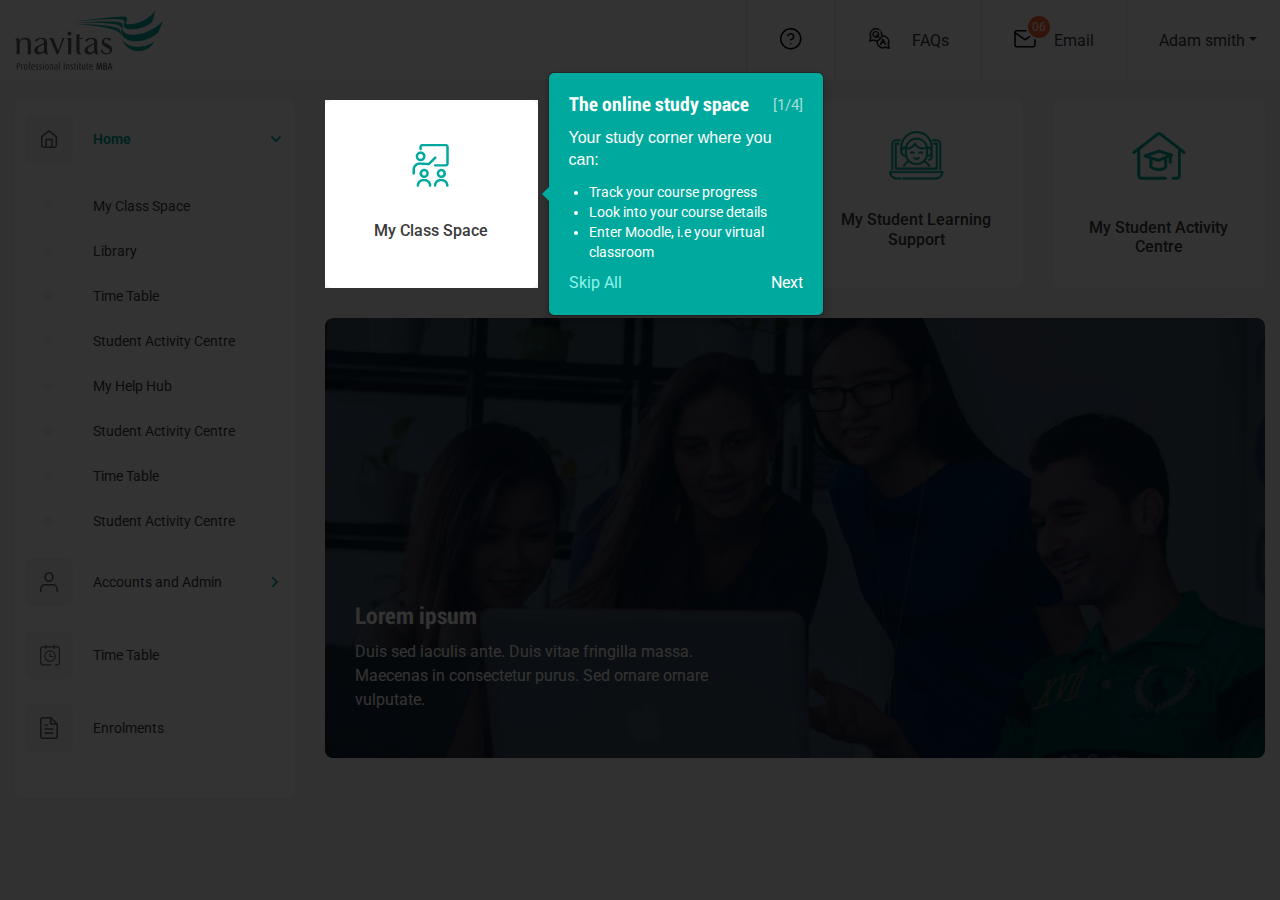
<file: acam-portal-v14/index.html>
<!DOCTYPE html>
<html lang="en">

<head>

	<meta charset="utf-8">
	<meta http-equiv="X-UA-Compatible" content="IE=edge">
	<meta name="viewport" content="width=device-width, initial-scale=1, maximum-scale=1">

	<!-- SITE META -->
	<title>ACAM Portal</title>
	<meta name="description" content="">
	<meta name="author" content="">
	<meta name="keywords" content="">

	<!-- FAVICONS -->
	<link rel="shortcut icon" href="images/favicon.ico" type="image/x-icon">

	<!-- Typography -->
	<link rel="preconnect" href="https://fonts.gstatic.com">
	<link href="https://fonts.googleapis.com/css2?family=Roboto:wght@100;300;400;500;700;900&display=swap"
		rel="stylesheet">


	<link rel="stylesheet" type="text/css" href="css/jquery.mCustomScrollbar.min.css">

	<!-- BOOTSTRAP STYLES -->
	<link rel="stylesheet" type="text/css" href="css/bootstrap.min.css">
	<link rel="stylesheet" href="css/bootstrap-tour-standalone.css" />

	<!-- COLORS -->
	<link rel="stylesheet" type="text/css" href="css/colors.css">

	<!-- CUSTOM STYLES -->
	<link rel="stylesheet" type="text/css" href="css/style.css">


	<!--[if lt IE 9]>
		  <script src="https://oss.maxcdn.com/libs/html5shiv/3.7.0/html5shiv.js"></script>
		  <script src="https://oss.maxcdn.com/libs/respond.js/1.4.2/respond.min.js"></script>
		<![endif]-->

</head>

<body>
	<div class="wrapper">
		<nav class="navbar navbar-expand topbar top-header navbar-light bg-white">
			<div class="container-fluid">
				<div class="navbar-header">
					<a class="navbar-brand" href="#">
						<img src="images/logo.png" alt="Navitas" />
					</a>
					<!-- Sidebar Toggle (Topbar) -->
					<button id="sidebarToggleTop" class="btn btn-link d-md-none rounded-circle mr-3">
						<i class="fa fa-bars"></i>
					</button>

				</div>

				<div class="right-navbar">
					<ul class="nav navbar-nav float-right user-nav align-items-center">
						<li class="topbar-divider d-none d-sm-block"></li>

						<li class="nav-item help-walkthrough d-none d-sm-block">
							<a class="nav-link" href="#" id="tourstart" title="Guided Walkthrough">
								<i class="icon-block-custom header-icon-hp"></i>
							</a>
						</li>
						<li class="topbar-divider d-none d-sm-block"></li>
						<li class="nav-item queries d-none d-sm-block">
							<a class="nav-link" id="sidebarCollapse" href="#">
								<i class="icon-block-custom header-icon-queries mr-3"></i> FAQs
							</a>
						</li>
						<li class="topbar-divider d-none d-sm-block"></li>
						<li class="nav-item email d-none d-sm-block">
							<a class="nav-link" href="#">
								<i class="icon-block-custom header-icon-email mr-3">
									<span class="badge badge-top badge-counter">06</span>
								</i>Email
							</a>
						</li>
						<li class="topbar-divider d-none d-sm-block"></li>
						<li class="nav-item dropdown">
							<a class="nav-link dropdown-toggle" href="#" data-toggle="dropdown" role="button"
								aria-expanded="false">
								<span class="user-name">Adam
									smith</span></a>
							<div class="dropdown-menu dropdown-menu-md-right" role="menu">
								<div class="user-info">
									<div class="user-name">Adam Smith</div>
									<!-- <div class="user-position online">Available</div> -->
								</div><a class="dropdown-item" href="#">Profile</a>
								<a class="dropdown-item" href="#">Logout</a>
							</div>
						</li>
					</ul>

				</div>
			</div>
		</nav>

		<div class="main">

			<!-- <ul class="sidebar-elements"> -->
			<ul class="navbar-nav bg-gradient-primary sidebar sidebar1 sidebar-dark accordion" id="accordionSidebar">

				<!-- Nav Item - Pages Collapse Menu -->
				<li class="nav-item active">
					<span class="nav-link" data-toggle="collapse" data-target="#collapseTwo" aria-expanded="true"
						aria-controls="collapseTwo">
						<a href="index.html" class="custom-link"><i class="icon-block home-icon"></i>
							<span>Home</span></a>
					</span>
					<div id="collapseTwo" class="collapse show" aria-labelledby="headingTwo"
						data-parent="#accordionSidebar">
						<div class="py-2 collapse-inner">
							<a class="collapse-item" href="my-class-space.html">My Class Space</a>
							<a class="collapse-item" href="#">Library</a>
							<a class="collapse-item" href="#">Time Table</a>
							<a class="collapse-item" href="#">Student Activity Centre</a>
							<a class="collapse-item" href="#">My Help Hub</a>
							<a class="collapse-item" href="#">Student Activity Centre</a>
							<a class="collapse-item" href="#">Time Table</a>
							<a class="collapse-item" href="#">Student Activity Centre</a>
						</div>
					</div>
				</li>

				<!-- Nav Item - Utilities Collapse Menu -->
				<li class="nav-item">
					<span class="nav-link collapsed" data-toggle="collapse" data-target="#collapseUtilities"
						aria-expanded="true" aria-controls="collapseUtilities">
						<a class="custom-link" href="#"><i class="icon-block account-icon"></i>
							<span>Accounts and Admin</span></a>
					</span>
					<div id="collapseUtilities" class="collapse" aria-labelledby="headingUtilities"
						data-parent="#accordionSidebar">
						<div class="py-2 collapse-inner">
							<a class="collapse-item" href="#">Lorem ipsum1</a>
							<a class="collapse-item" href="#">Lorem ipsum2</a>
						</div>
					</div>
				</li>
				<li class="nav-item">
					<a class="nav-link" href="#">
						<i class="icon-block time-table-icon"></i>
						<span>Time Table</span>
					</a>
				</li>
				<li class="nav-item">
					<a class="nav-link" href="#">
						<i class="icon-block enrolment-icon"></i>
						<span>Enrolments</span>
					</a>
				</li>
			</ul>
			<!-- </ul> -->

			<div class="content">
				<div class="container-fluid">
					<div class="row">
						<div class="col-lg-12">
							<div class="item-cards">
								<div class="row">
									<div class="col-xxl-3 col-lg-3">
										<div href="#" id="step1" class="">
											<a class="card align-items-center text-center item-custom">
												<span class="card-body custom-card">
													<img src="images/icons/class-space-icon.png" alt="Class Space" />
													<h5>My Class Space</h5>
												</span>
											</a>
										</div>
									</div>
									<div class="col-xxl-3 col-lg-3">
										<div href="#" id="step2" class="">
											<a class="card align-items-center text-center item-custom">
												<span class="card-body custom-card">
													<img src="images/icons/liabiary-icon.png" alt="Liabiary" />
													<h5>My Library</h5>
												</span>
											</a>
										</div>
									</div>
									<div class="col-xxl-3 col-lg-3">
										<div href="#" id="step3" class="">
											<a class="card align-items-center text-center item-custom">
												<span class="card-body custom-card">
													<img src="images/icons/support (1).png" alt="Learning" />
													<h5>My Student Learning Support</h5>
												</span>
											</a>
										</div>
									</div>
									<div class="col-xxl-3 col-lg-3">
										<div href="#" id="step4" class="">
											<a class="card align-items-center text-center item-custom">
												<span class="card-body custom-card">
													<img src="images/icons/Layer 2.png" alt="Activity" />
													<h5>My Student Activity Centre</h5>
												</span>
											</a>
										</div>
									</div>
								</div>
							</div>
							<div class="hero-block">
								<div class="landing-img">
									<img src="images/landing-img.png" class="w-100 img-fluid" alt="Landing img" />
									<div class="text-overlay">
										<h4>Lorem ipsum</h4>
										<p>Duis sed iaculis ante. Duis vitae fringilla massa. Maecenas in consectetur
											purus. Sed ornare ornare vulputate.</p>
									</div>
								</div>
							</div>
						</div>
					</div>
				</div>
			</div>
			<div class="mt-3"></div>
			<!--Right side panel -->
			<div id="sidebar">
				<ul class="navbar-nav animate">
					<div class="help-block card">
						<div class="how-can-block">
							<h5 class="pt-3 pb-3 accordion-title">
								<span class="d-flex align-items-center">
									<i class="icon-block header-icon-queries mr-3"></i>
									<span>FAQs</span>
								</span>
								<a href="#" class="close-icon">
									<span>
										<img id="dismiss" src="images/cross.svg" alt="Dismiss">
									</span>
								</a>
							</h5>

							<div class="faq-block">
								<div class="accordion" id="accordionfaq">
									<div class="accordion-item">
										<div class="accordion-header" id="headingFaqOne">
											<h6 class="text-left" type="button" data-toggle="collapse"
												data-target="#faqCollapseOne" aria-expanded="true"
												aria-controls="faqCollapseOne">
												Can I submit assignments that are not ‘Essays’
											</h6>
										</div>

										<div id="faqCollapseOne" class="accordion-cont collapse show"
											aria-labelledby="faqOne" data-parent="#accordionfaq">
											<p>
												Yes, the service is suited to all written assignments of a long
												nature. These do not need to be essays. For example case studies,
												long answer questions, and reports are also suitable.
												<a href="#">See more</a>
											</p>
											<div class="video-section embed-responsive embed-responsive-16by9">
												<iframe width="420" height="315"
													src="https://www.youtube.com/embed/tgbNymZ7vqY" allowfullscreen>
												</iframe>
											</div>
										</div>
									</div>
									<div class="accordion-item">
										<div class="accordion-header" id="headingFaqTwo">
											<h6 class="mb-0 text-left collapsed" type="button" data-toggle="collapse"
												data-target="#faqCollapseTwo" aria-expanded="false"
												aria-controls="faqCollapseTwo">
												Collapsible Group Item #2

											</h6>
										</div>
										<div id="faqCollapseTwo" class="accordion-cont collapse"
											aria-labelledby="headingFaqTwo" data-parent="#accordionfaq">
											<p>
												Some placeholder content for the second accordion panel. This panel
												is hidden by default.
											</p>

										</div>
									</div>
									<div class="accordion-item">
										<div class="accordion-header" id="headingFaqThree">
											<h6 class="mb-0 text-left collapsed" type="button" data-toggle="collapse"
												data-target="#faqCollapseThree" aria-expanded="false"
												aria-controls="faqCollapseThree">
												Collapsible Group Item #3

											</h6>
										</div>
										<div id="faqCollapseThree" class="accordion-cont collapse"
											aria-labelledby="headingFaqThree" data-parent="#accordionfaq">
											<p>
												And lastly, the placeholder content for the third and final
												accordion panel. This panel is hidden by default.
											</p>
										</div>
									</div>
								</div>
							</div>
						</div>
					</div>
				</ul>
			</div>

		</div>
	</div>
	<div class="overlay"></div>

</body>
<script src="js/jquery.js"></script>
<script src="https://cdn.jsdelivr.net/npm/popper.js@1.16.1/dist/umd/popper.min.js" integrity="sha384-9/reFTGAW83EW2RDu2S0VKaIzap3H66lZH81PoYlFhbGU+6BZp6G7niu735Sk7lN" crossorigin="anonymous"></script>
<script src="js/bootstrap.min.js"></script>
<script src="js/bootstrap-tour-standalone.js"></script>
<script src="js/custom.js"></script>
<script src="js/jquery.mCustomScrollbar.concat.min.js"></script>

<script type="text/javascript">
	$(document).ready(function () {
		$("#sidebar, .sidebar1").mCustomScrollbar({
			theme: "minimal"
		});

		$('#dismiss, .overlay').on('click', function () {
			// hide sidebar
			$('#sidebar').removeClass('active');
			// hide overlay
			$('.overlay').removeClass('active');
		});

		$('#sidebarCollapse').on('click', function () {
			// open sidebar
			$('#sidebar').addClass('active');
			// fade in the overlay
			$('.overlay').addClass('active');
			$('.collapse.in').toggleClass('in');
			$('a[aria-expanded=true]').attr('aria-expanded', 'false');
		});
	});
</script>

<script>
	var tour = new Tour({
		steps: [
			{
				element: "#step1",
				title: "The online study space <span class='small'>[1/4]</span>",
				content: "Your study corner where you can: <br/> <ul><li>Track your course progress</li><li>Look into your course details</li><li>Enter Moodle, i.e your virtual classroom</li></ul>",
				placement: "right"
			},
			{
				element: "#step2",
				title: "The online study space <span class='small'>[2/4]</span>",
				content: "Your study corner where you can: <br/> <ul><li>Track your course progress</li><li>Look into your course details</li><li>Enter Moodle, i.e your virtual classroom</li></ul>",
				placement: "right"
			},
			{
				element: "#step3",
				title: "The online study space <span class='small'>[3/4]</span>",
				content: "Your study corner where you can: <br/> <ul><li>Track your course progress</li><li>Look into your course details</li><li>Enter Moodle, i.e your virtual classroom</li></ul>",
				placement: "left"
			},
			{
				element: "#step4",
				title: "The online study space <span class='small'>[4/4]</span>",
				content: "Your study corner where you can: <br/> <ul><li>Track your course progress</li><li>Look into your course details</li><li>Enter Moodle, i.e your virtual classroom</li></ul>",
				placement: "left"
			}

		],
		smartPlacement: true,
		backdrop: true
	});

	tour.init();
	tour.start();
	$("#tourstart").click(function () {
		tour.restart();
	});


</script>

</html>
</file>
<file: acam-portal-v14/css/colors.css>
/******************************************
    COLORS
******************************************/



/* Midnight Blue */
.blue-color-text{
    color: #001428;
}
.blue-bg{
    background-color: #001428;
}


/* Teal */
.teal-color-text{
    color: #00A99D;
}
.teal-bg{
    background-color: #00A99D;
}

/* Orange */

/* Black */

/* Dark Grey */

/* Light Grey */
</file>
<file: acam-portal-v14/css/style.css>
@import url(typo.css);
@import url(custom.css);
@import url(top-nav.css);
@import url(form.css);


/******************************************
    IMPORT FONTS
******************************************/



/******************************************
    STARTUP
******************************************/

html,
body {
    height: 100%;
    background: #F2F2F2;
    
}

/******************************************
    FONTS
******************************************/

body,
li,
p, a {
    font-family: 'Roboto', sans-serif;
    color: #3A3A3A;
    font-size: 16px;
}

a:hover{
    color: #00A99D;
}
</file>
